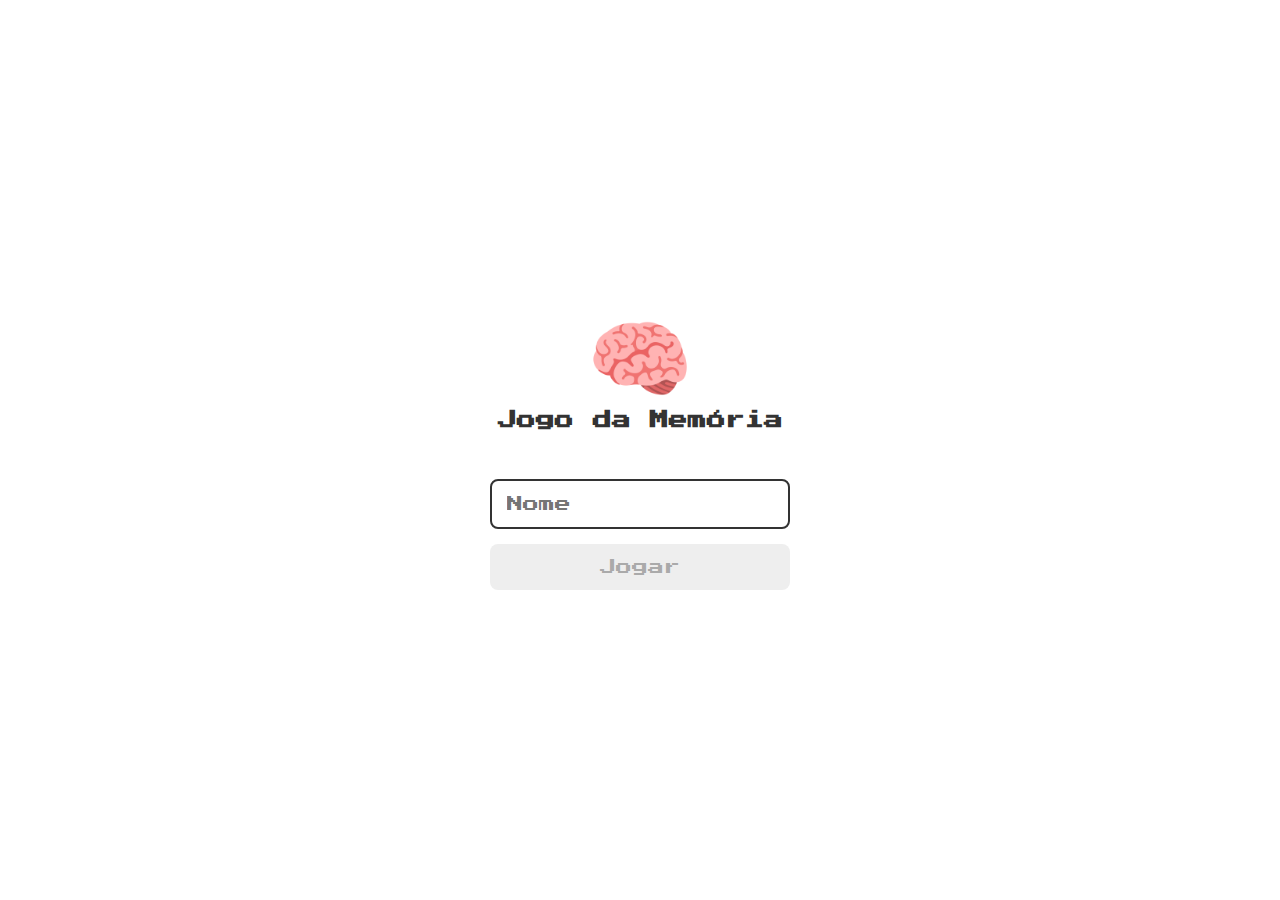
<file: index.html>
<!DOCTYPE html>
<html lang="pt-BR">
<head>
    <meta charset="UTF-8">
    <meta http-equiv="X-UA-Compatible" content="IE=edge">
    <meta name="viewport" content="width=device-width, initial-scale=1.0">
    <meta name="description" content="Jogo da memoria usando Javascript">
    <link rel="stylesheet" href="./src/css/reset.css">
    <link rel="stylesheet" href="./src/css/login.css">
    <title>Jogo da Memória | Login</title>
</head>
<body>
    
    <form class="login-form">

        <div class="login_header">
            <img src="./src/imagens/brain.png" alt="brain icon">
            <h1>Jogo da Memória</h1>
        </div>

        <input type="text" class="login_input" placeholder="Nome">
        <button type="submit" class="login_btn" disabled>Jogar</button>

    </form>

    <script src="./src/js/login.js"></script>
</body>
</html>
</file>
<file: src/css/login.css>
.login-form {
    display: flex;
    flex-direction: column;
    align-items: center;
    height: 100vh;
    justify-content: center;
}

.login_header {
    display: flex;
    align-items: center;
    flex-direction: column;
    justify-content: center;
    margin-bottom: 5rem;
}

.login_header img {
    width: 10rem;
}

.login_header h1 {
    color: #333;
    font-size: 1.9rem;
}

.login_input {
    border: 0.2rem solid #333;
    border-radius: 0.8rem;
    color: #333;
    font-size: 1.6rem;
    margin-bottom: 1.5rem;
    width: 100%;
    max-width: 30rem;
    outline: none;
    padding: 1.5rem;
}

.login_btn {
    background-color: #ee665c;
    color: #fff;
    padding: 1.5rem;
    border-radius: 0.8rem;
    cursor: pointer;
    font-size: 1.6rem;
    width: 100%;
    max-width: 30rem;
}

.login_btn:disabled {
    background-color: #eee;
    color: #aaa;
    cursor: auto;
}
</file>
